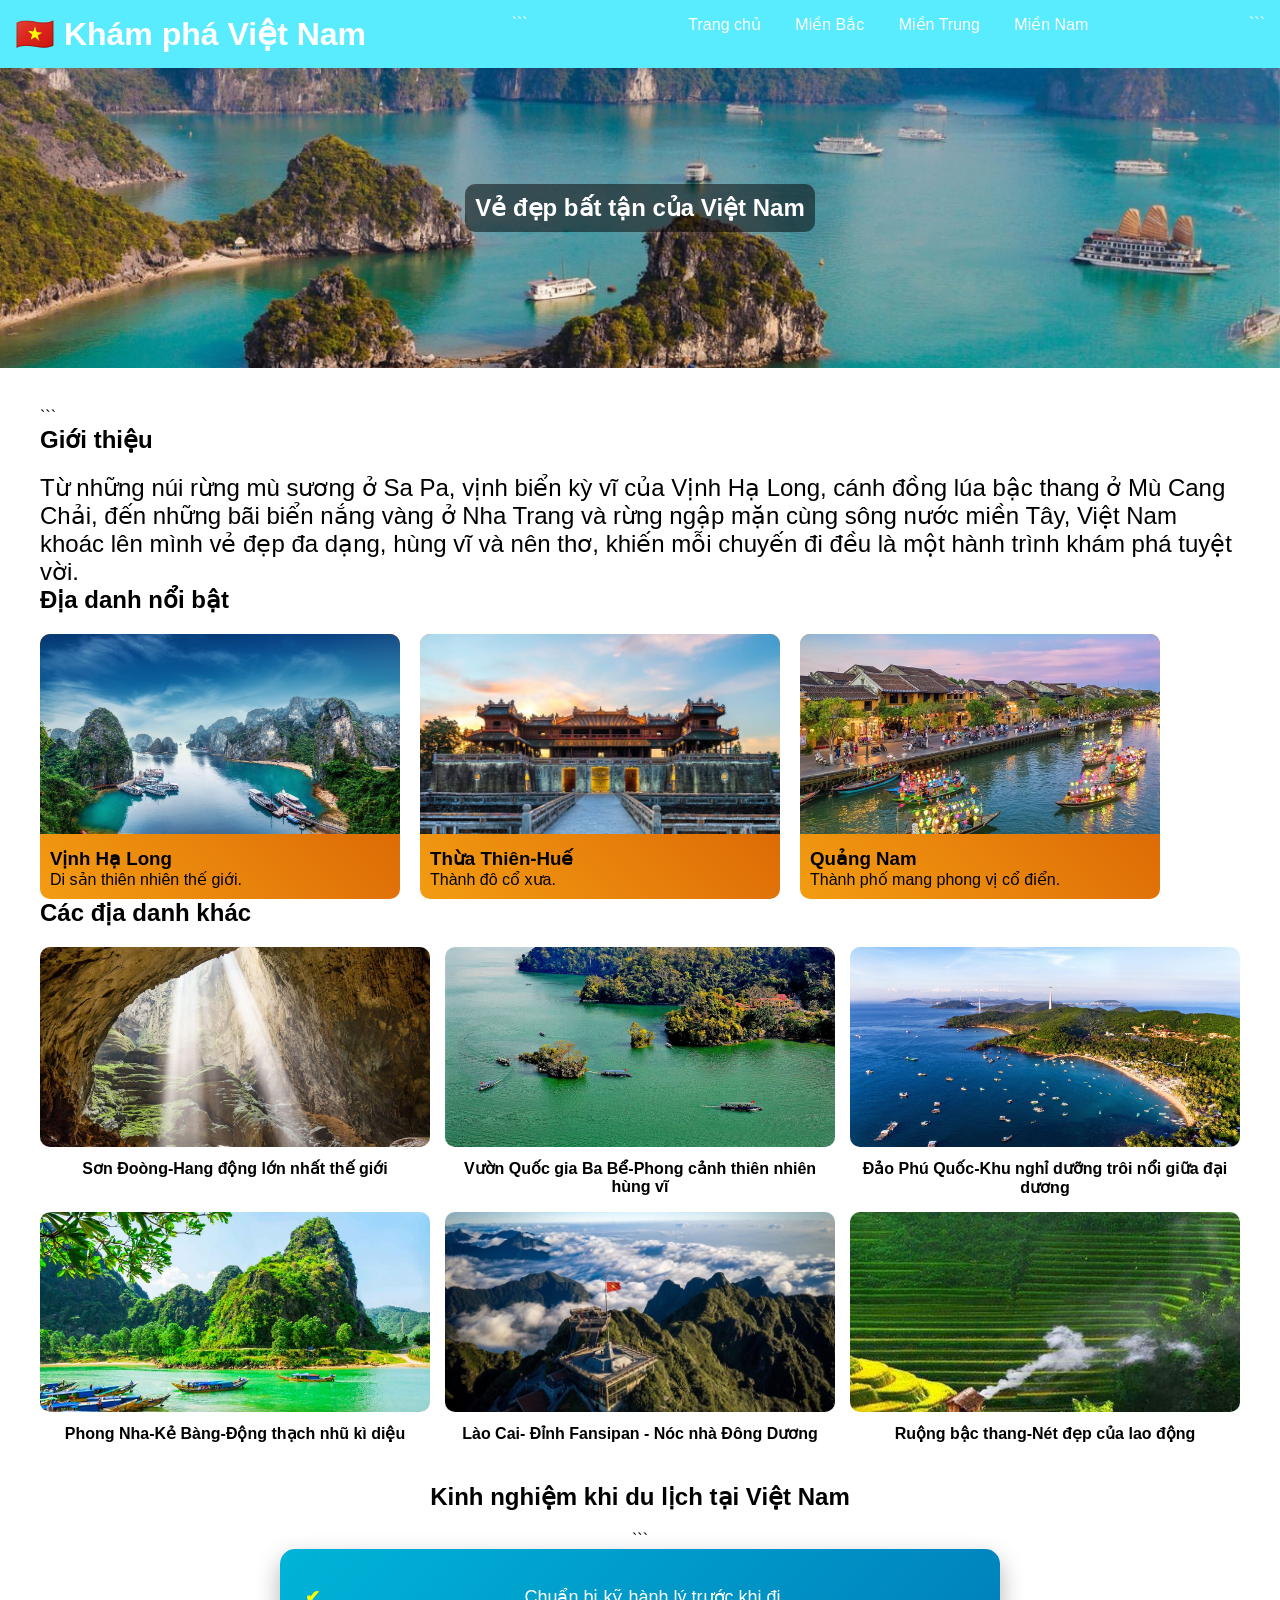
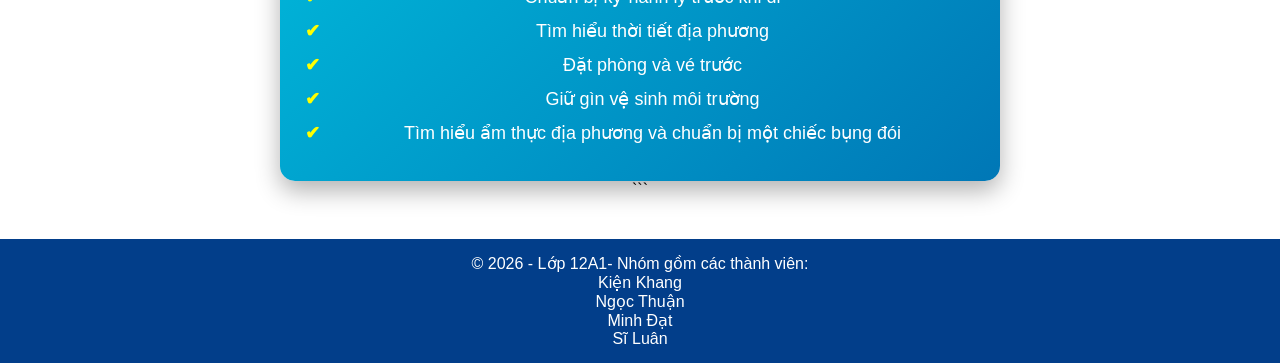
<file: index.html>
<!DOCTYPE html>

<html lang="vi">
<head>
<meta charset="UTF-8">
<meta name="viewport" content="width=device-width, initial-scale=1.0">
<title>Khám phá Việt Nam</title>
<link rel="stylesheet" href="main.css">
</head>

<body>

<header>
    <h1>🇻🇳 Khám phá Việt Nam</h1>

```
<nav>
    <ul class="menu">
        <li><a href="index.html">Trang chủ</a></li>

        <li class="dropdown">
            <a href="#">Miền Bắc</a>
            <ul class="submenu">
                <li><a href="hanoi.html">HàNội</a></li>
                <li><a href="quangninh.html">QuảngNinh</a></li>
            </ul>
        </li>

        <li class="dropdown">
            <a href="#">Miền Trung</a>
            <ul class="submenu">
                <li><a href="danang.html">ĐàNẵng</a></li>
                <li><a href="nhatrang.html">NhaTrang</a></li>
            </ul>
        </li>

        <li class="dropdown">
            <a href="#">Miền Nam</a>
            <ul class="submenu">
                <li><a href="tphcm.html">TP.HCM</a></li>
                <li><a href="soctrang.html">SócTrăng</a></li>
            </ul>
        </li>
    </ul>
</nav>
```

</header>


<div class="banner">
    <h2>Vẻ đẹp bất tận của Việt Nam</h2>
</div>

<div class="container">

```
<section>
    <h2>Giới thiệu</h2>
    <p style = "font-size: 24px;">Từ những núi rừng mù sương ở Sa Pa, vịnh biển kỳ vĩ của Vịnh Hạ Long, cánh đồng lúa bậc thang ở Mù Cang Chải, đến những bãi biển nắng vàng ở Nha Trang và rừng ngập mặn cùng sông nước miền Tây, Việt Nam khoác lên mình vẻ đẹp đa dạng, hùng vĩ và nên thơ, khiến mỗi chuyến đi đều là một hành trình khám phá tuyệt vời.</p>
</section>

<section>
    <h2>Địa danh nổi bật</h2>
    <div class="card-group">

        <div class="card">
            <img src="image/VHL2.jpg">
            <div class="card-content">
                <h3>Vịnh Hạ Long</h3>
                <p>Di sản thiên nhiên thế giới.</p>
            </div>
        </div>

        <div class="card">
            <img src="image/Codohue.jpg">
            <div class="card-content">
                <h3>Thừa Thiên-Huế</h3>
                <p>Thành đô cổ xưa.</p>
            </div>
        </div>

        <div class="card">
            <img src="image/phocoHA.jpg">
            <div class="card-content">
                <h3>Quảng Nam</h3>
                <p>Thành phố mang phong vị cổ điển.</p>
            </div>
        </div>

    </div>
</section>

<section>
    <h2>Các địa danh khác</h2>
    <div class="gallery">

        <div class="gallery-item">
            <img src="image/HSD.jpg">
            <p>Sơn Đoòng-Hang động lớn nhất thế giới</p>
        </div>

        <div class="gallery-item">
            <img src="image/VQGBB.jpg">
            <p>Vườn Quốc gia Ba Bể-Phong cảnh thiên nhiên hùng vĩ</p>
        </div>

        <div class="gallery-item">
            <img src="image/ĐPQ.jpg">
            <p>Đảo Phú Quốc-Khu nghỉ dưỡng trôi nổi giữa đại dương</p>
        </div>

        <div class="gallery-item">
            <img src="image/PNKB.jpg">
            <p>Phong Nha-Kẻ Bàng-Động thạch nhũ kì diệu</p>
        </div>

        <div class="gallery-item">
            <img src="image/FXB.jpg">
            <p>Lào Cai- Đỉnh Fansipan - Nóc nhà Đông Dương</p>
        </div>

        <div class="gallery-item">
            <img src="image/RBT.jpg">
            <p>Ruộng bậc thang-Nét đẹp của lao động</p>
        </div>

    </div>
</section>

<section class="tips-section">
    <h2>Kinh nghiệm khi du lịch tại Việt Nam</h2>

```
<div class="tips-box">
    <ul>
        <li>Chuẩn bị kỹ hành lý trước khi đi</li>
        <li>Tìm hiểu thời tiết địa phương</li>
        <li>Đặt phòng và vé trước</li>
        <li>Giữ gìn vệ sinh môi trường</li>
        <li>Tìm hiểu ẩm thực địa phương và chuẩn bị một chiếc bụng đói</li>
    </ul>
</div>
```

</section>


</div>

<footer>
<p>© 2026 - Lớp 12A1- Nhóm gồm các thành viên:</p>
   <p>Kiện Khang</p>
   <p>Ngọc Thuận</p>
   <p>Minh Đạt</p>
   <p>Sĩ Luân</p>
</footer>

</body>
</html>
</file>
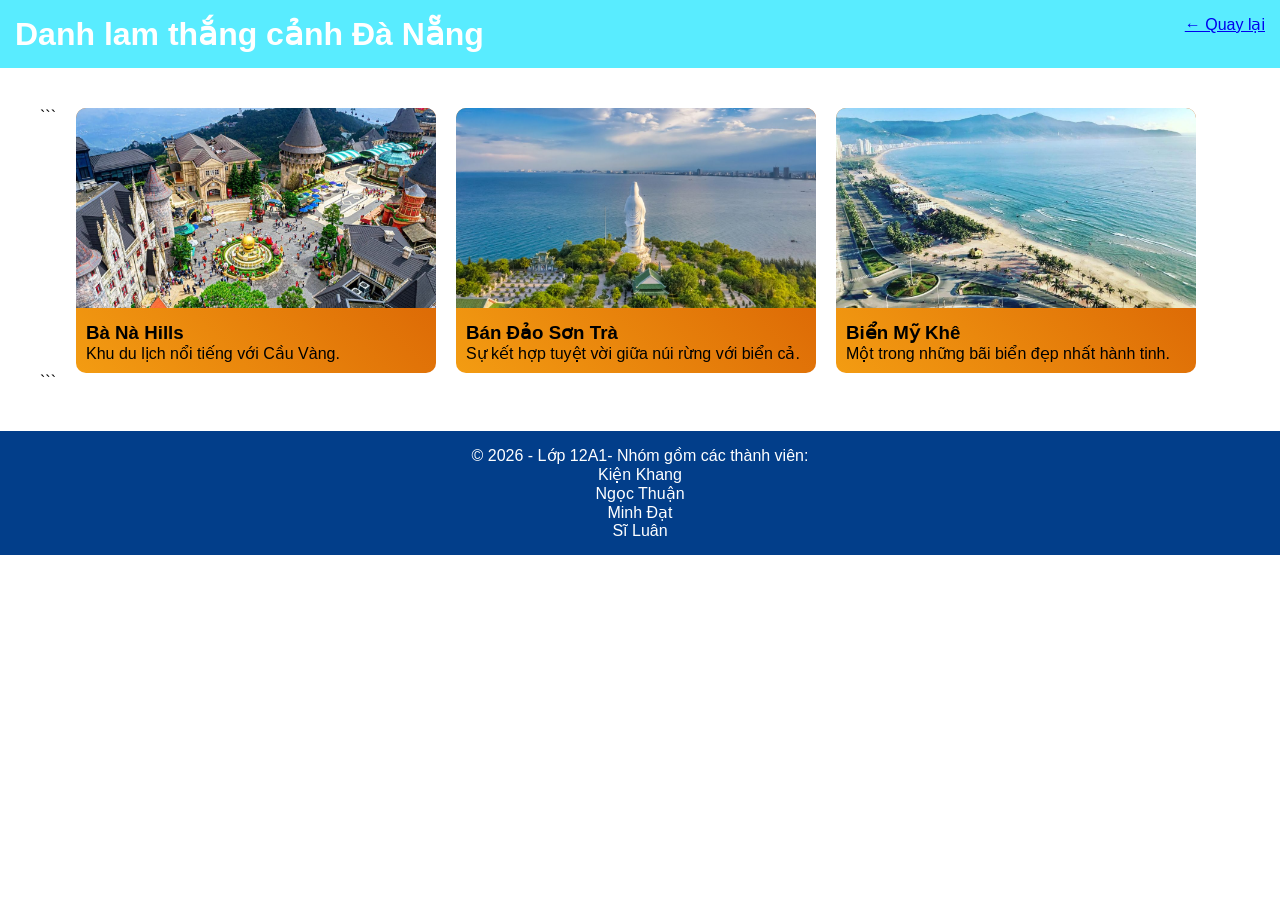
<file: danang.html>
<!DOCTYPE html>

<html lang="vi">
<head>
<meta charset="UTF-8">
<title>Đà Nẵng</title>
<link rel="stylesheet" href="main.css">
</head>

<body>

<header>
    <h1>Danh lam thắng cảnh Đà Nẵng</h1>
    <a href="index.html">← Quay lại</a>
</header>

<div class="container">
    <div class="card-group">

```
    <div class="card">
        <img src="image/dn1.jpg">
        <div class="card-content">
            <h3>Bà Nà Hills</h3>
            <p>Khu du lịch nổi tiếng với Cầu Vàng.</p>
        </div>
    </div>

    <div class="card">
        <img src="image/dn2.jpg">
        <div class="card-content">
            <h3>Bán Đảo Sơn Trà</h3>
            <p>Sự kết hợp tuyệt vời giữa núi rừng với biển cả.</p>
        </div>
    </div>

    <div class="card">
        <img src="image/dn3.jpg">
        <div class="card-content">
            <h3>Biển Mỹ Khê</h3>
            <p>Một trong những bãi biển đẹp nhất hành tinh.</p>
        </div>
    </div>

</div>
```

</div>

<footer>
<p>© 2026 - Lớp 12A1- Nhóm gồm các thành viên:</p>
   <p>Kiện Khang</p>
   <p>Ngọc Thuận</p>
   <p>Minh Đạt</p>
   <p>Sĩ Luân</p>
</footer>

</body>
</html>
</file>
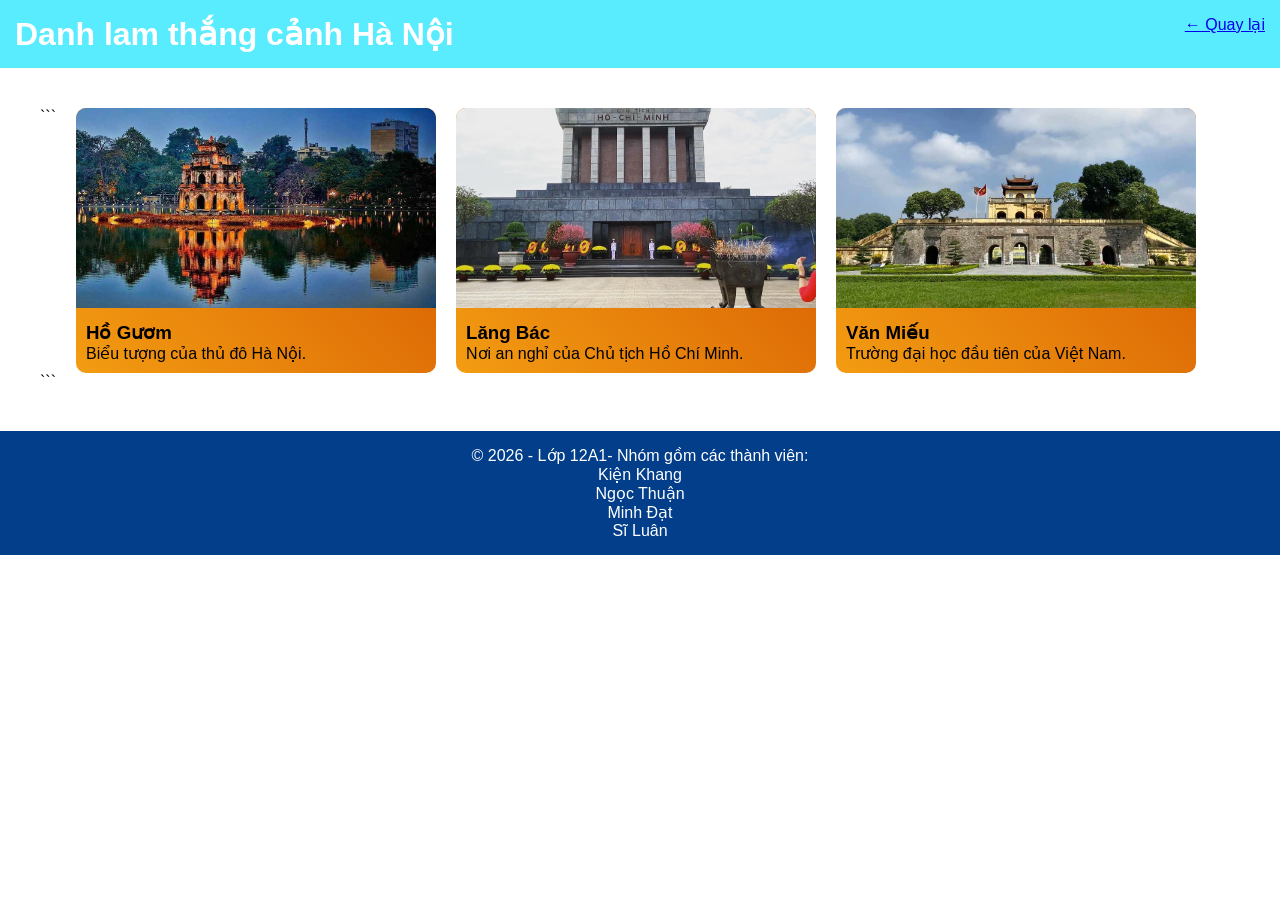
<file: hanoi.html>
<!DOCTYPE html>

<html lang="vi">
<head>
<meta charset="UTF-8">
<title>Hà Nội</title>
<link rel="stylesheet" href="main.css">
</head>

<body>

<header>
    <h1>Danh lam thắng cảnh Hà Nội</h1>
    <a href="index.html">← Quay lại</a>
</header>

<div class="container">
    <div class="card-group">

```
    <div class="card">
        <img src="image/hn1.jpg">
        <div class="card-content">
            <h3>Hồ Gươm</h3>
            <p>Biểu tượng của thủ đô Hà Nội.</p>
        </div>
    </div>

    <div class="card">
        <img src="image/hn2.jpg">
        <div class="card-content">
            <h3>Lăng Bác</h3>
            <p>Nơi an nghỉ của Chủ tịch Hồ Chí Minh.</p>
        </div>
    </div>

    <div class="card">
        <img src="image/hn3.jpg">
        <div class="card-content">
            <h3>Văn Miếu</h3>
            <p>Trường đại học đầu tiên của Việt Nam.</p>
        </div>
    </div>

    

</div>
```

</div>

<footer>
<p>© 2026 - Lớp 12A1- Nhóm gồm các thành viên:</p>
   <p>Kiện Khang</p>
   <p>Ngọc Thuận</p>
   <p>Minh Đạt</p>
   <p>Sĩ Luân</p>
</footer>

</body>
</html>
</file>
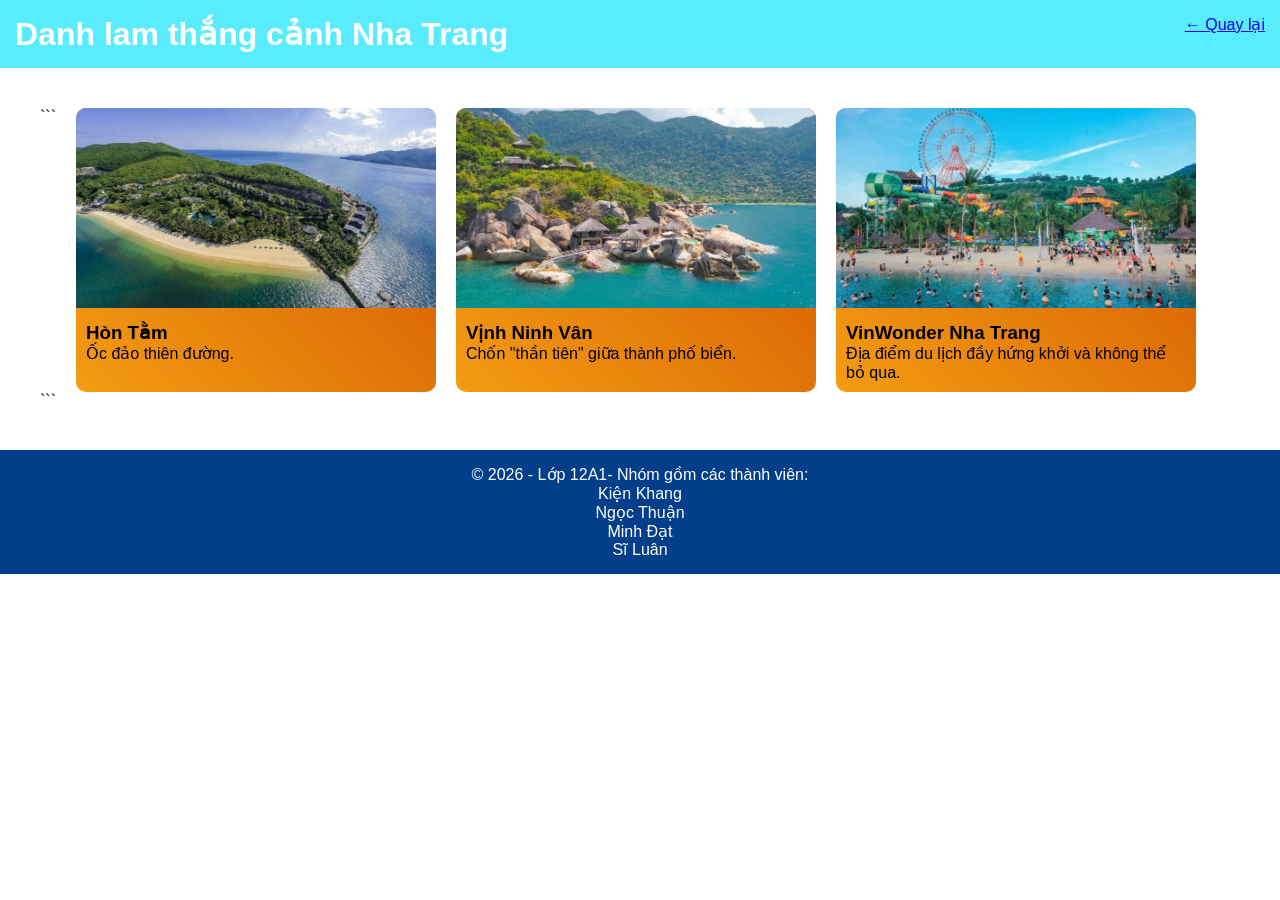
<file: nhatrang.html>
<!DOCTYPE html>

<html lang="vi">
<head>
<meta charset="UTF-8">
<title>Nha Trang</title>
<link rel="stylesheet" href="main.css">
</head>

<body>

<header>
    <h1>Danh lam thắng cảnh Nha Trang</h1>
    <a href="index.html">← Quay lại</a>
</header>

<div class="container">
    <div class="card-group">

```
    <div class="card">
        <img src="image/nt1.jpg">
        <div class="card-content">
            <h3>Hòn Tằm</h3>
            <p>Ốc đảo thiên đường.</p>
        </div>
    </div>

    <div class="card">
        <img src="image/nt2.jpg">
        <div class="card-content">
            <h3>Vịnh Ninh Vân</h3>
            <p>Chốn "thần tiên" giữa thành phố biển.</p>
        </div>
    </div>

    <div class="card">
        <img src="image/nt3.jpg">
        <div class="card-content">
            <h3>VinWonder Nha Trang</h3>
            <p>Địa điểm du lịch đầy hứng khởi và không thể bỏ qua.</p>
        </div>
    </div>

</div>
```

</div>

<footer>
<p>© 2026 - Lớp 12A1- Nhóm gồm các thành viên:</p>
   <p>Kiện Khang</p>
   <p>Ngọc Thuận</p>
   <p>Minh Đạt</p>
   <p>Sĩ Luân</p>
</footer>

</body>
</html>
</file>
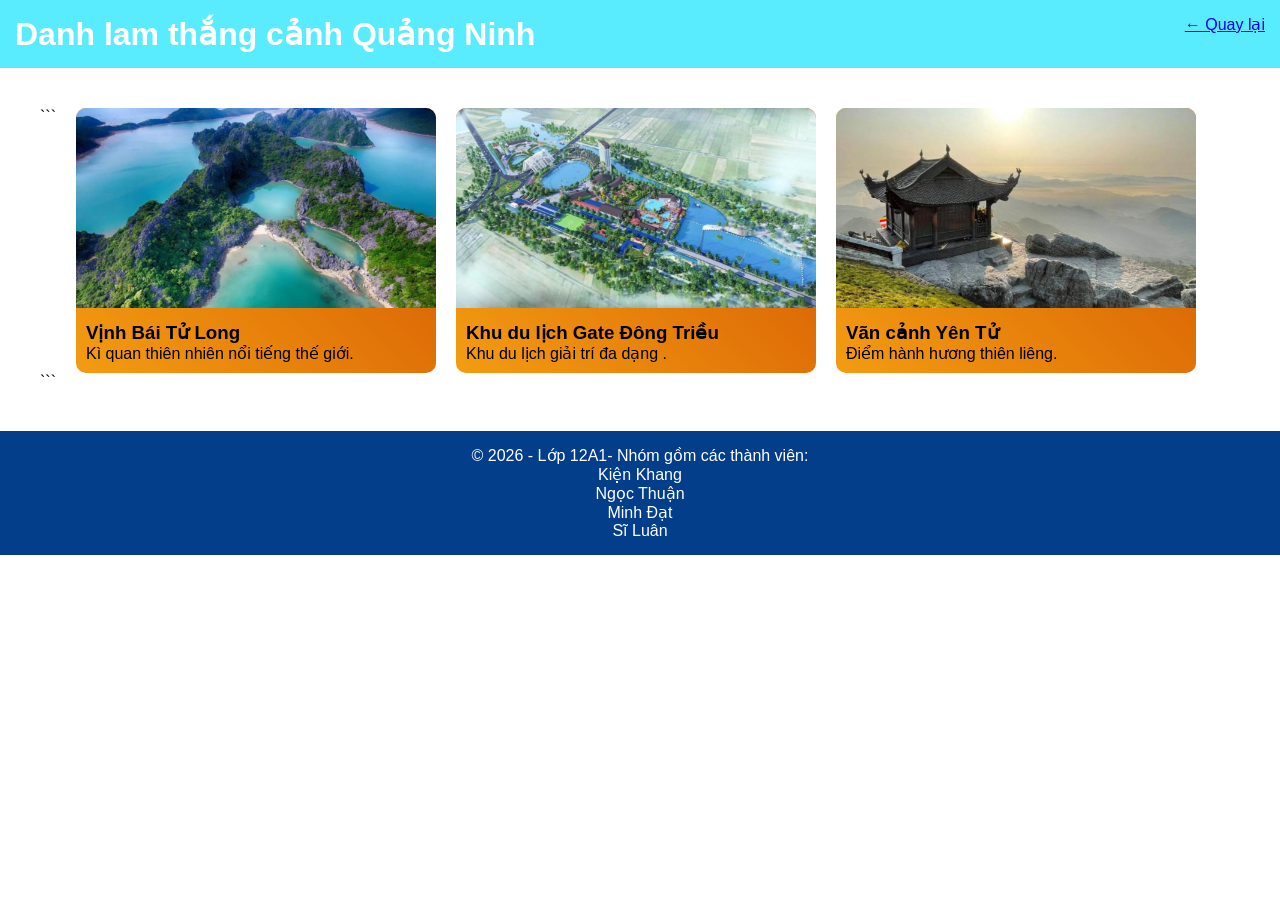
<file: quangninh.html>
<!DOCTYPE html>

<html lang="vi">
<head>
<meta charset="UTF-8">
<title>Quảng Ninh</title>
<link rel="stylesheet" href="main.css">
</head>

<body>

<header>
    <h1>Danh lam thắng cảnh Quảng Ninh</h1>
    <a href="index.html">← Quay lại</a>
</header>

<div class="container">
    <div class="card-group">

```
    <div class="card">
        <img src="image/QN1.jpg">
        <div class="card-content">
            <h3>Vịnh Bái Tử Long</h3>
            <p>Kì quan thiên nhiên nổi tiếng thế giới.</p>
        </div>
    </div>

    <div class="card">
        <img src="image/qn2.jpg">
        <div class="card-content">
            <h3>Khu du lịch Gate Đông Triều</h3>
            <p>Khu du lịch giải trí đa dạng .</p>
        </div>
    </div>

    <div class="card">
        <img src="image/qn3.jpg">
        <div class="card-content">
            <h3>Vãn cảnh Yên Tử</h3>
            <p>Điểm hành hương thiên liêng.</p>
        </div>
    </div>

</div>
```

</div>

<footer>
<p>© 2026 - Lớp 12A1- Nhóm gồm các thành viên:</p>
   <p>Kiện Khang</p>
   <p>Ngọc Thuận</p>
   <p>Minh Đạt</p>
   <p>Sĩ Luân</p>
</footer>

</body>
</html>
</file>
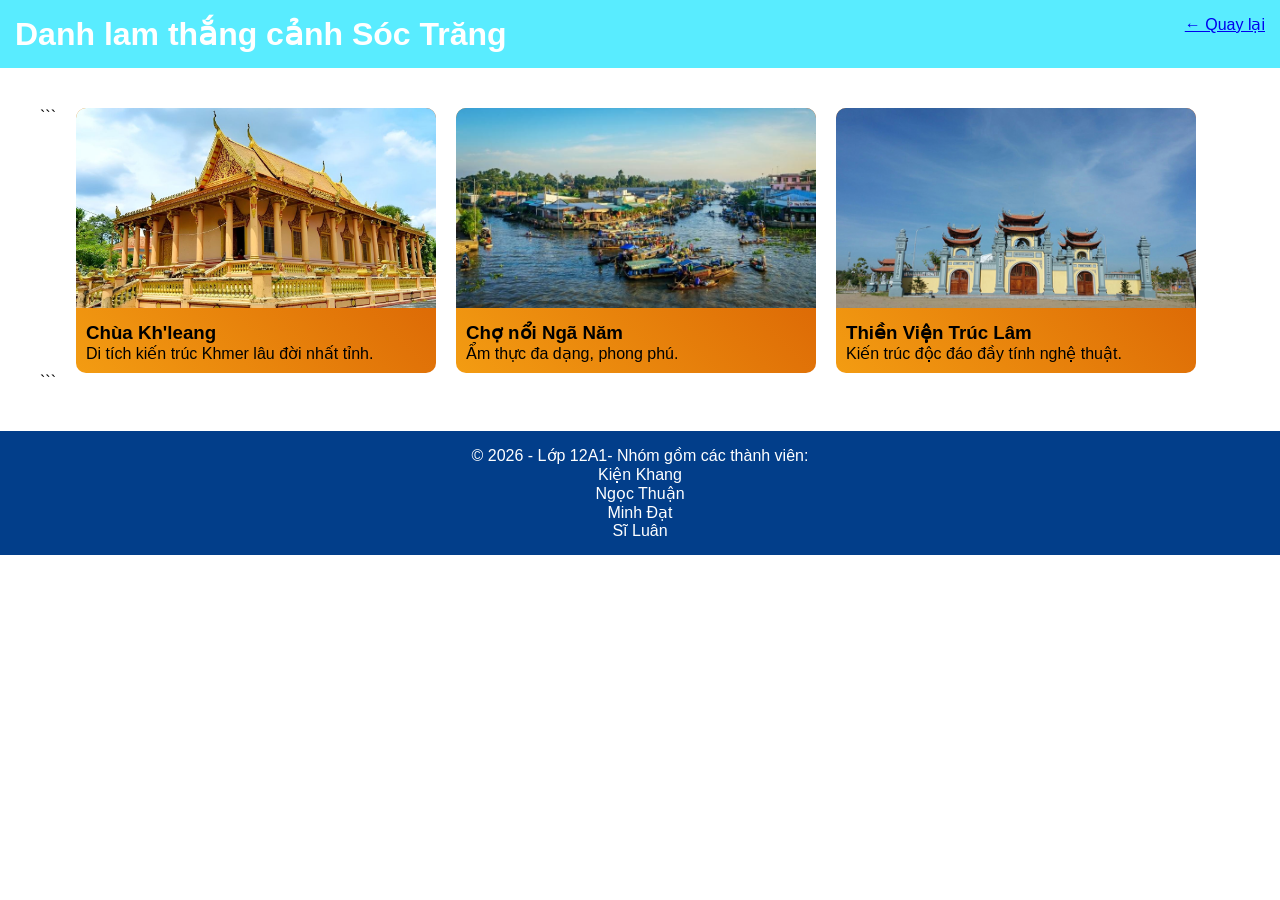
<file: soctrang.html>
<!DOCTYPE html>

<html lang="vi">
<head>
<meta charset="UTF-8">
<title>Sóc Trăng</title>
<link rel="stylesheet" href="main.css">
</head>

<body>

<header>
    <h1>Danh lam thắng cảnh Sóc Trăng</h1>
    <a href="index.html">← Quay lại</a>
</header>

<div class="container">
    <div class="card-group">

```
    <div class="card">
        <img src="image/st1.jpg">
        <div class="card-content">
            <h3>Chùa Kh'leang</h3>
            <p>Di tích kiến trúc Khmer lâu đời nhất tỉnh.</p>
        </div>
    </div>

    <div class="card">
        <img src="image/st2.jpg">
        <div class="card-content">
            <h3>Chợ nổi Ngã Năm</h3>
            <p>Ẩm thực đa dạng, phong phú.</p>
        </div>
    </div>

    <div class="card">
        <img src="image/st3.jpg">
        <div class="card-content">
            <h3>Thiền Viện Trúc Lâm</h3>
            <p>Kiến trúc độc đáo đầy tính nghệ thuật.</p>
        </div>
    </div>

</div>
```

</div>

<footer>
<p>© 2026 - Lớp 12A1- Nhóm gồm các thành viên:</p>
   <p>Kiện Khang</p>
   <p>Ngọc Thuận</p>
   <p>Minh Đạt</p>
   <p>Sĩ Luân</p>
</footer>

</body>
</html>
</file>
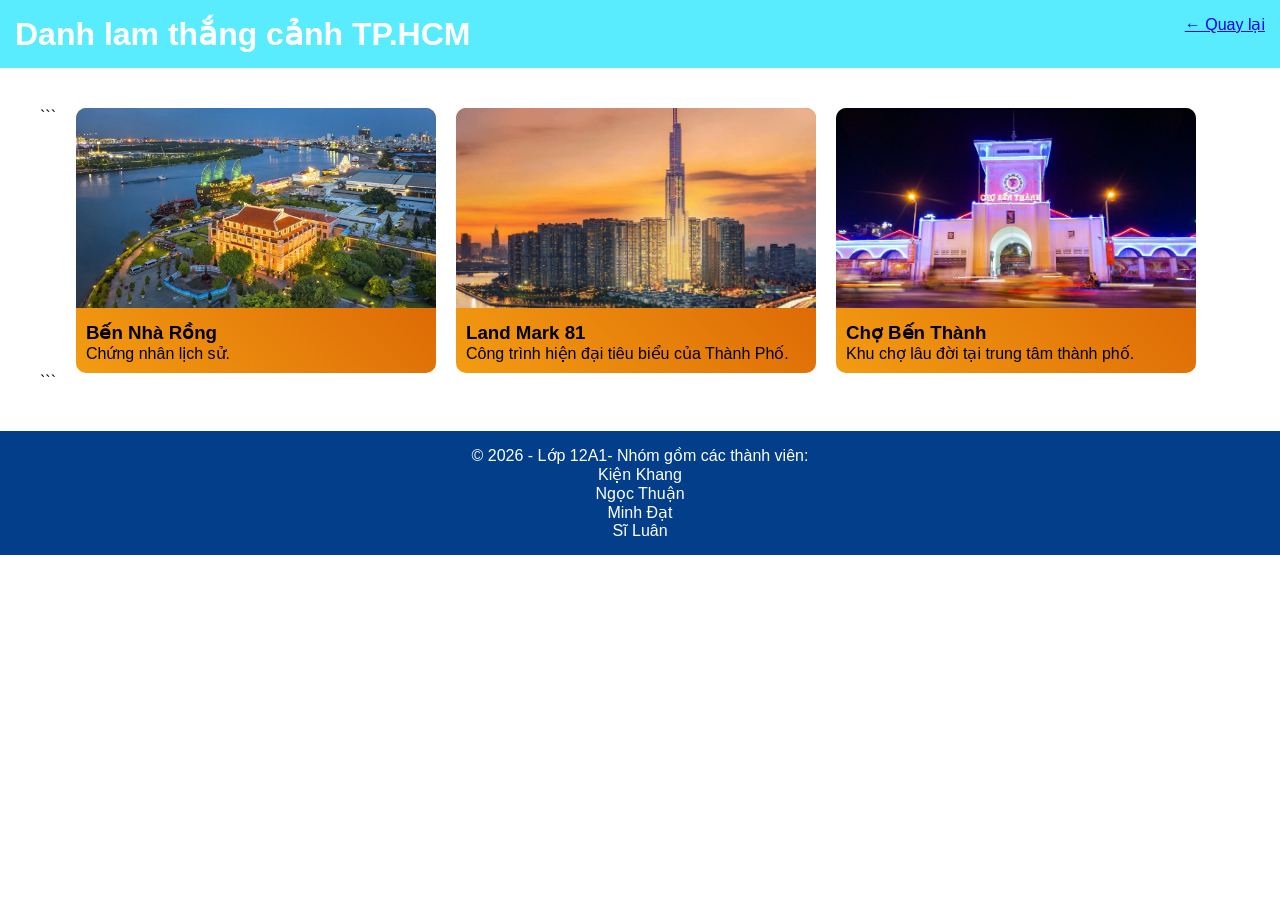
<file: thanhphohcm.html>
<!DOCTYPE html>

<html lang="vi">
<head>
<meta charset="UTF-8">
<title>TP.HCM</title>
<link rel="stylesheet" href="main.css">
</head>

<body>

<header>
    <h1>Danh lam thắng cảnh TP.HCM</h1>
    <a href="index.html">← Quay lại</a>
</header>

<div class="container">
    <div class="card-group">

```
    <div class="card">
        <img src="image/hcm2.jpg">
        <div class="card-content">
            <h3>Bến Nhà Rồng</h3>
            <p>Chứng nhân lịch sử.</p>
        </div>
    </div>

    <div class="card">
        <img src="image/hcm3.jpg">
        <div class="card-content">
            <h3>Land Mark 81</h3>
            <p>Công trình hiện đại tiêu biểu của Thành Phố.</p>
        </div>
    </div>

    <div class="card">
        <img src="image/hcm1.jpg">
        <div class="card-content">
            <h3>Chợ Bến Thành</h3>
            <p>Khu chợ lâu đời tại trung tâm thành phố.</p>
        </div>
    </div>

</div>
```

</div>

<footer>
<p>© 2026 - Lớp 12A1- Nhóm gồm các thành viên:</p>
   <p>Kiện Khang</p>
   <p>Ngọc Thuận</p>
   <p>Minh Đạt</p>
   <p>Sĩ Luân</p>
</footer>

</body>
</html>
</file>
<file: main.css>
* {
  margin: 0;
  padding: 0;
  box-sizing: border-box;
  font-family: Arial, sans-serif;
  }

body {
background: #ffffff;
}

header {
background: #59ecff;
color: white;
padding: 15px;
display: flex;
justify-content: space-between;
}

.menu {
list-style: none;
}

.menu > li {
display: inline-block;
position: relative;
}

.menu a {
color: white;
padding: 15px;
text-decoration: none;
transition: 0.3s;
}

.menu a:hover {
color: yellow;
}

.submenu {
display: none;
position: absolute;
background: #0096c7;
}

.dropdown:hover .submenu {
display: block;
}

.banner {
height: 300px;
background: url('image/VHL.jpg') center/cover;
display: flex;
align-items: center;
justify-content: center;
color: white;
}

.banner h2 {
background: rgba(0,0,0,0.5);
padding: 10px;
border-radius: 10px;
}

.container {
padding: 40px;
}

h2 {
margin-bottom: 20px;
}

.card-group {
display: flex;
gap: 20px;
}

.card {
background: linear-gradient(45deg, #f39c12, #d35400);;
width: 30%;
border-radius: 10px;
overflow: hidden;
transition: 0.4s;
}

.card:hover {
transform: translateY(-10px) scale(1.05);
}

.card img {
width: 100%;
height: 200px;
object-fit: cover;
transition: 0.5s;
}

.card:hover img {
transform: scale(1.2);
}

.card-content {
padding: 10px;
}

.gallery {
display: grid;
grid-template-columns: repeat(3, 1fr);
gap: 15px;
}

.gallery-item {
text-align: center;
}

.gallery-item img {
width: 100%;
height: 200px;
object-fit: cover;
border-radius: 10px;
transition: 0.5s;
}

.gallery-item img:hover {
transform: scale(1.1);
}

.gallery-item p {
margin-top: 8px;
font-weight: bold;
}

.tips-section {
text-align: center;
margin-top: 40px;
}

.tips-box {
background: linear-gradient(135deg, #00b4d8, #0077b6);
color: white;
padding: 25px;
border-radius: 15px;
width: 60%;
margin: auto;
box-shadow: 0 10px 25px rgba(0,0,0,0.3);
transition: 0.4s;
}

.tips-box:hover {
transform: scale(1.05);
}

.tips-box ul {
list-style: none;
}

.tips-box li {
margin: 12px 0;
font-size: 18px;
position: relative;
padding-left: 25px;
}

.tips-box li::before {
content: "✔";
position: absolute;
left: 0;
color: yellow;
font-weight: bold;
}


footer {
background-color: #023e8a; 
color: white;
text-align: center;
padding: 15px;
}
</file>
